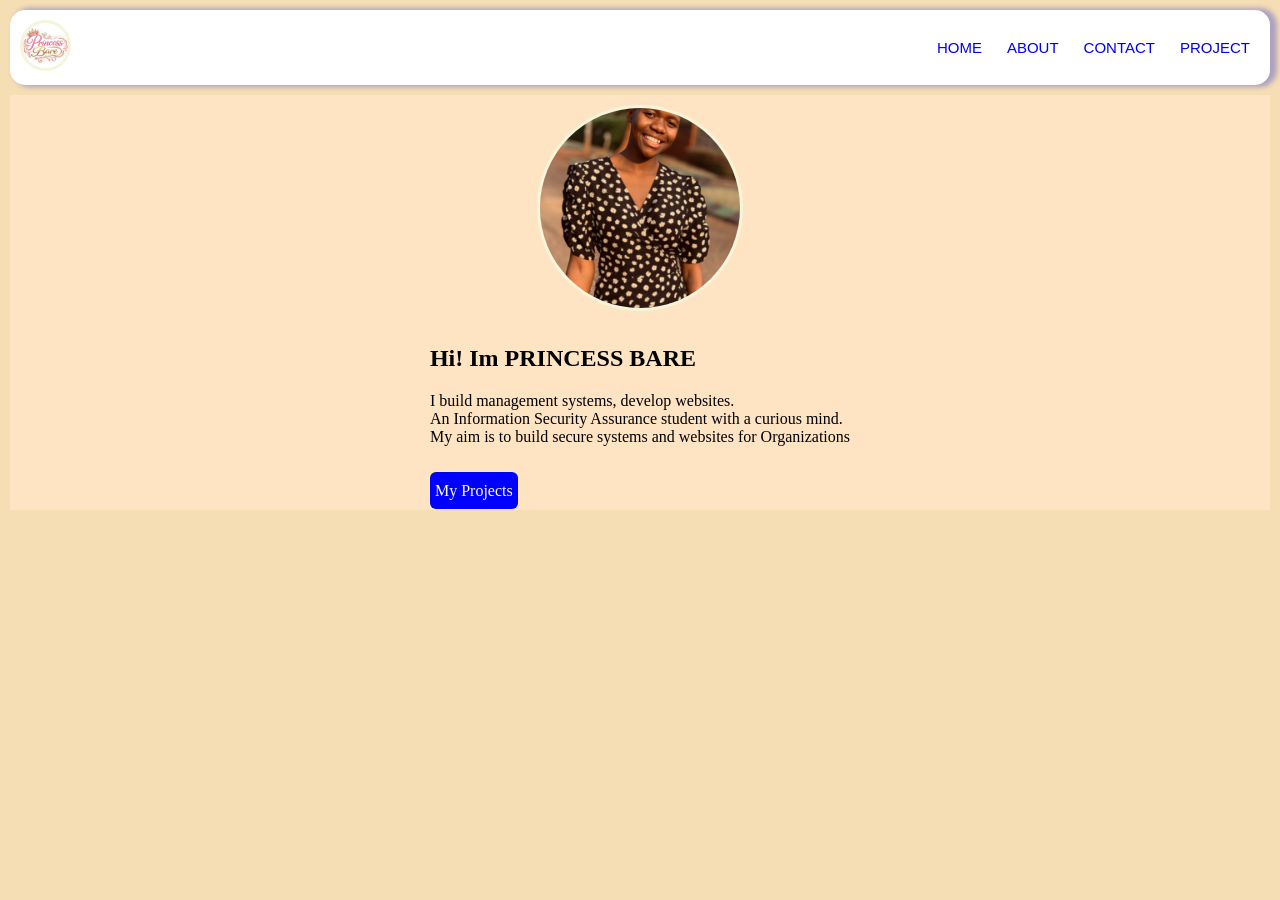
<file: index.html>
<!DOCTYPE html>
<html lang="en">

<head> 
    <meta charset="UTF-8">
    <meta name="viewport" content="width=device-width, initial-scale=1.0">

    <title> PRINCESS BARE PORTFOLIO</title>
    <link rel="stylesheet" href="design.css"> 
</head>
<body>
<!-- navigation bar  -->
    <nav class="navigation_container">
        <div class="image">
            <img src="IMG-20260327-WA0019.jpg" alt="ProfilePicture"  width="45" height="45">                                                                                                                                                                                                                                                                                                                                                                                                                      
        </div>
<div class="linkcontainer">

    <a href="index.html">HOME</a>
    <a href="about.html">ABOUT  </a> 
    <a href="contact.html">CONTACT </a>
    <a href="projects.html">PROJECT</a>
</div>

    </nav>



<!--to create a section for the hero, the ownwer of the website-->
   <section class="hero-section">

    <div class="Picture" >
     <img src="IMG-20251017-WA0040.jpg" alt="mainpic" width="200" height="200"  >
    </div>

    <div class="about_author"> 
        <h1> Hi! Im PRINCESS BARE</h1>
        <div class="middle">
            <p1> I build management systems, develop websites.<br> An Information Security Assurance student with a curious mind.<br>
            My aim is to build secure systems and websites for Organizations </p1>
        </div><br>

        <br>
        
        <div>
<a href="projects.html" class="calltoaction"> My Projects </a>

        </div>




    </div>

    </section>

 </body>



    



</html>
</file>
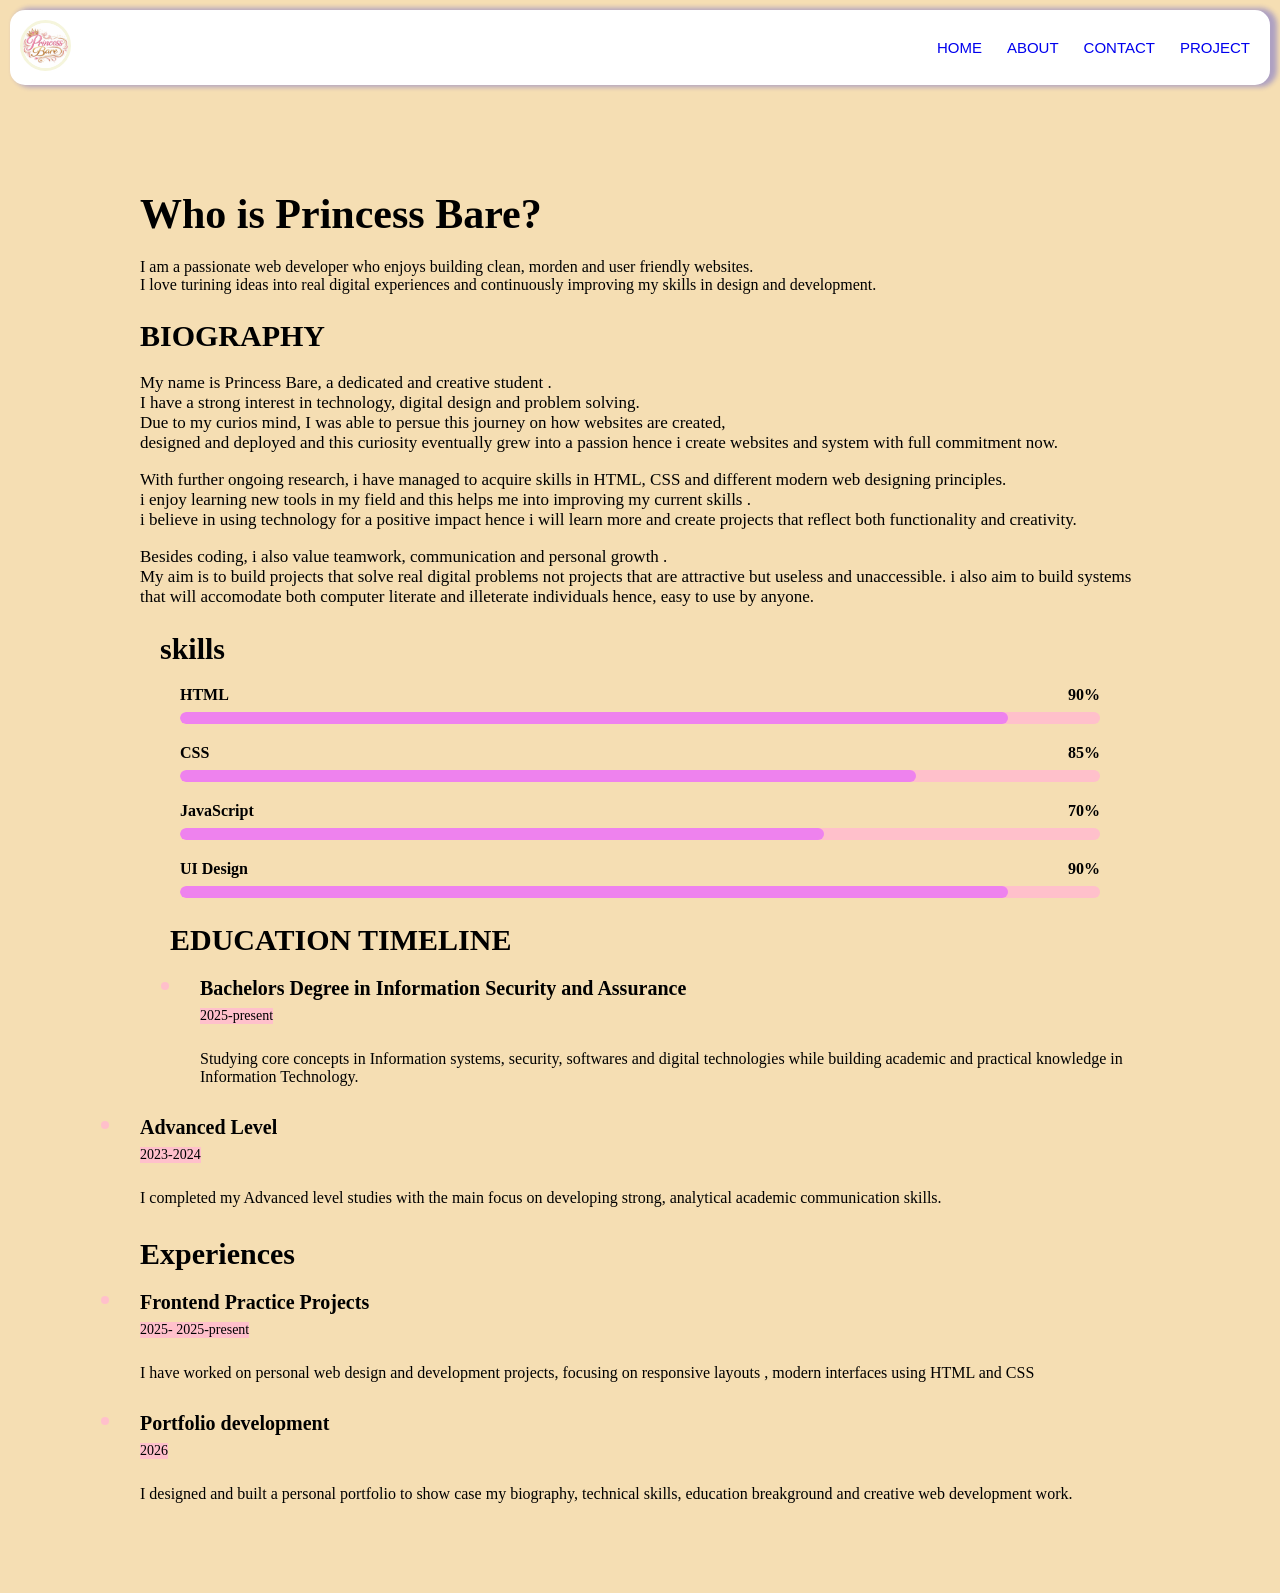
<file: about.html>
<!DOCTYPE html>
<html lang="en">

<head> 
    <meta charset="UTF-8">
    <meta name="viewport" content="width-device-width, initial-scale=1.0">

    <title> PRINCESS BARE PORTFOLIO</title>
    <link rel="stylesheet" href="design.css"> 
</head>
<body>
<!-- navigation bar  -->
    <nav class="navigation_container">
        <div class="image">
            <img src="IMG-20260327-WA0019.jpg" alt="ProfilePicture"  width="45" height="45">                                                                                                                                                                                                                                                                                                                                                                                                                      
        </div>
<div class="linkcontainer">
     <a href="index.html"> HOME</a>
    <a href="about.html">ABOUT  </a> 
    <a href="contact.html">CONTACT </a>
    <a href="projects.html">PROJECT</a>
</div>

    </nav>
    
<section class="aboutsection">
    <div class="about_hero">
        <h1> Who is Princess Bare?</h1>

        <p> 
            I am a passionate web  developer who enjoys building clean, morden and user friendly websites.<br>
            I love turining ideas into real digital experiences and continuously improving my skills in design and development.


        </p>


    </div> 

    

    <div class="bio">
<h2> BIOGRAPHY</h2>

    <p> 
        My name is Princess Bare, a dedicated and creative student .<br>
        I have a strong interest in technology, digital design and problem solving. 
        <br> Due to my curios mind, I was able to persue this journey on how websites are created,<br>  
        designed and deployed and this curiosity eventually  grew into a passion hence i create websites and system with full commitment now.
       
    </p>
    <p>
        With further ongoing research, i have managed to acquire skills in HTML, CSS and different modern web designing principles.<br>
        i enjoy learning new tools in my field and this helps me into improving my current skills .<br>
        i believe in using technology for a positive impact hence i will learn more and create projects that reflect both functionality and creativity.<br>
    </p>
    <p>
        Besides coding, i also value teamwork, communication and personal growth . <br> My aim is to build projects that solve real digital problems not projects that are attractive but useless and unaccessible.
        i also aim to build systems that will accomodate both computer literate and illeterate individuals hence, easy to use by anyone.
    </p>

    </div>

    <div class="skills">
 <h2> skills</h2>


 <div class="skills">
    <div class="skillsinfo">
        <span>HTML</span>
        <span>90%</span>
    </div>
    <div class="skill-bar">
        <div class="skill-level html"></div>
    </div>
    </div>

    <div class="skills">
    <div class="skillsinfo">
        <span>CSS</span>
        <span>85%</span>
    </div>

         <div class="skill-bar">
        <div class="skill-level css"></div>
    </div>
    </div>


    <div class="skills">
    <div class="skillsinfo">
        <span>JavaScript</span>
        <span>70%</span>
    </div>
         <div class="skill-bar">
        <div class="skill-level javascript"></div>
    </div>
    </div>

    <div class="skills">
    <div class="skillsinfo">
        <span>UI Design</span>
        <span>90%</span>
    </div>
     <div class="skill-bar">
        <div class="skill-level design"></div>
    </div>
    </div>
   
    
</div> 


     <div class="timeline">
        <h2>EDUCATION TIMELINE</h2>

        <div class="timeline">
            <div class="timeline-item">
                <div class="timeline-dot"></div>
                <div class="timeline-content">
                    <h3> Bachelors Degree in Information Security and Assurance </h3>
                    <span>2025-present</span>
                    <p> Studying core concepts in Information systems, security, softwares and digital technologies while building
                         academic and practical knowledge in Information Technology.</p>

                </div>
            </div>
        </div>
     </div>
     



     <div class="timeline-item">
        <div class="timeline-dot"></div>
                <div class="timeline-content">
                 <h3>Advanced Level</h3>
                 <span>2023-2024</span>
                 <p>
                    I completed my Advanced level studies with the main focus on developing strong, analytical academic communication skills.
                 </p>
                </div>
    </div>

    <div class="Experiences">
        <h2>Experiences</h2>
        <div class="timeline-item">
            <div class="timeline-dot"></div>
            <div class="timeline-content">
                <h3>Frontend Practice Projects</h3>
                <span>2025- 2025-present</span>
                <p> I have worked on personal web design and development projects, focusing on responsive layouts , modern interfaces using HTML and CSS</p>
            </div>
        </div>

    </div>


    <div class="timeline-item">
        <div class="timeline-dot"></div>
        <div class="timeline-content">
            <h3>Portfolio development</h3>
            <span>2026</span>
            <p> I designed and built a personal portfolio to show case my biography, technical skills, education breakground and creative web development work.</p>

        </div>

    </div>








 </section>









    
 </body>


</html>
</file>
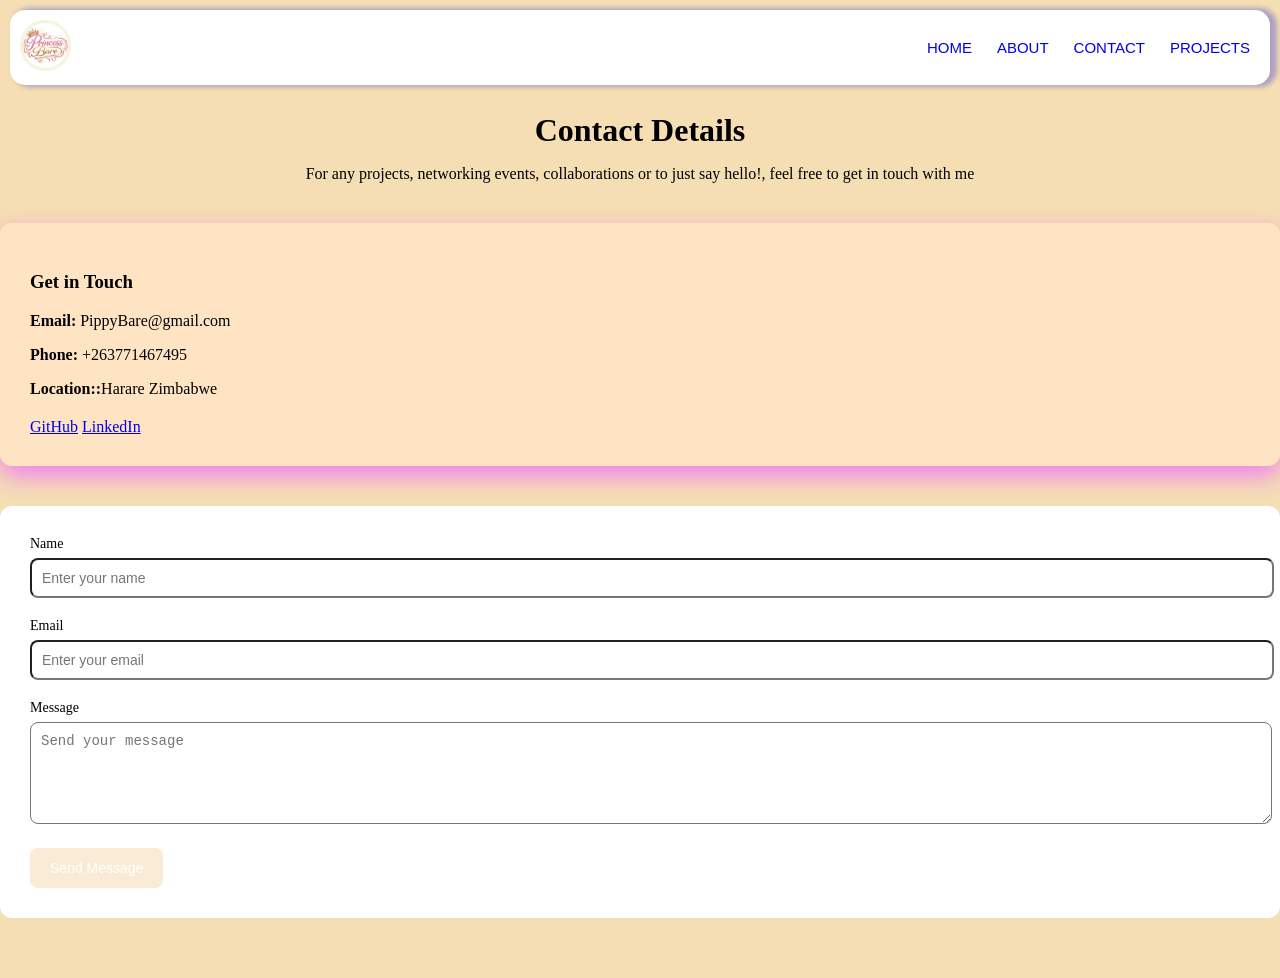
<file: contact.html>
<!DOCTYPE html>
<html lang="en">

<head> 
    <meta charset="UTF-8">
    <meta name="viewport" content="width=device-width, initial-scale=1.0">

    <title> PRINCESS BARE PORTFOLIO</title>
    <link rel="stylesheet" href="design.css"> 
</head>
<body>
<!-- navigation bar  -->
    <nav class="navigation_container">
        <div class="image">
            <img src="IMG-20260327-WA0019.jpg" alt="ProfilePicture"  width="45" height="45">                                                                                                                                                                                                                                                                                                                                                                                                                      
        </div>
<div class="linkcontainer">
    <a href="index.html"> HOME </a>
    <a href="about.html">ABOUT  </a> 
    <a href="contact.html">CONTACT</a>
    <a href="projects.html">PROJECTS</a>
</div>

    </nav>


    <section class="contact">

        <h2>Contact Details</h2>
        <p class="intro"> 
            For any projects, networking events, collaborations or to just say hello!, feel free to get in touch with me
         </p>

         <div class="contact_container">

            <!--Left: Contact info-->
            <div class="contact-info">
                <h3>Get in Touch</h3>
                <p><strong>Email:</strong> PippyBare@gmail.com</p>
                <p><strong>Phone:</strong> +263771467495</p>
                <p><strong>Location:</Address>:</strong>Harare Zimbabwe</p>

                <div class="social-links">
                    <a href="https://github.com/PrincessBare" > GitHub</a>
                    <a href="https://www.linkedin.com/in/princess-bare-6997283bb/?lipi=urn%3Ali%3Apage%3Ad_flagship3_feed%3B2XkCV3%2F0QYyjNiaDYkz4XA%3D%3D">LinkedIn </a>

                </div>

             </div>

             <!--Right:CONTACT FORM-->

             <div class="contact-form">
                <div class="form-group">
                    <label>Name </label>
                    <input type="text" placeholder="Enter your name">
                </div>

                <div class="form-group">
                    <label>Email</label>
                    <input type="email" placeholder="Enter your email">
                </div>

                <div class="form-group">
                    <label>Message</label>
                    <textarea rows="5" placeholder="Send your message"></textarea>
                </div>
                <button type="submit"> Send Message</button>




             </div>

         </div>


    </section>
    

 </body>



    



</html>
</file>
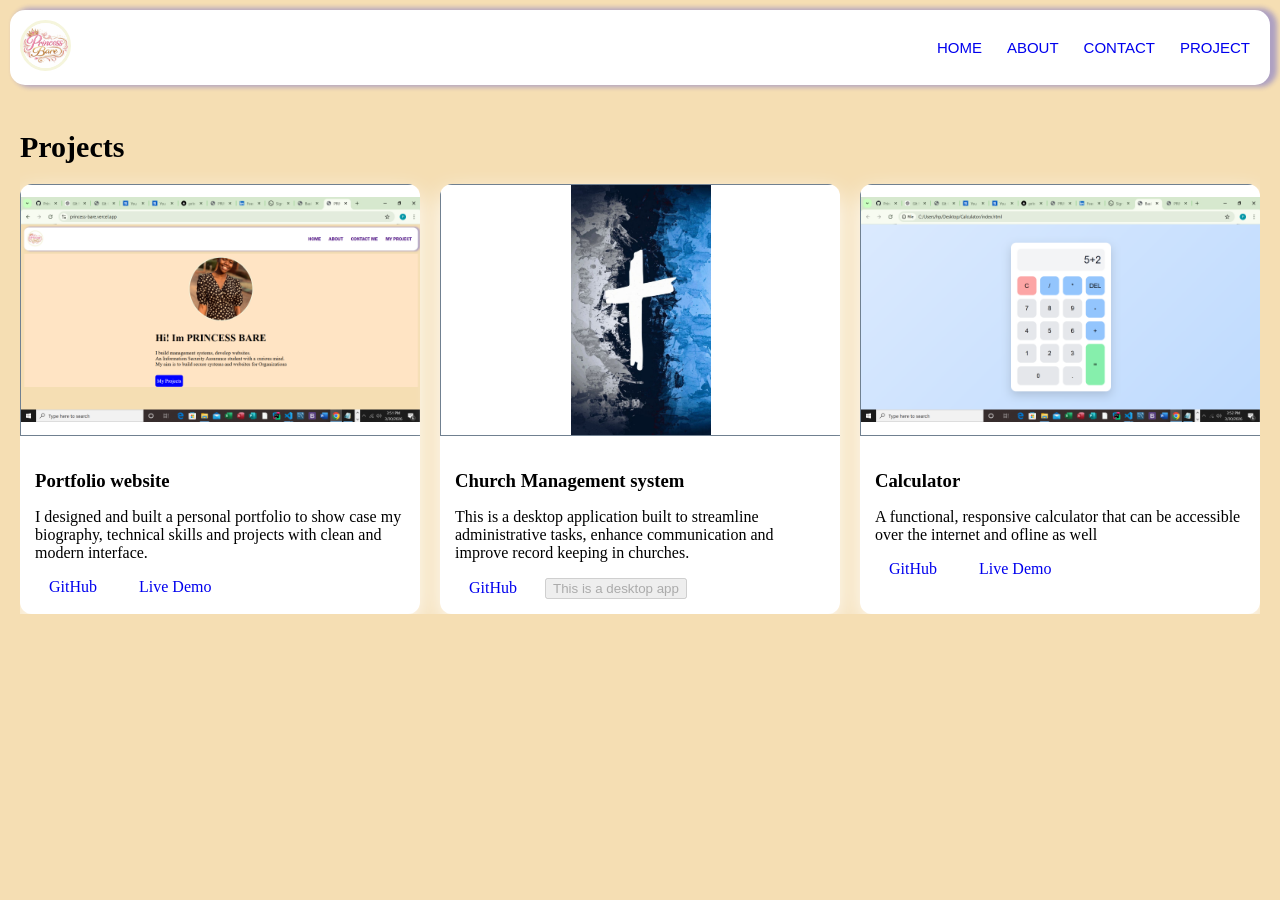
<file: projects.html>
<!DOCTYPE html>
<html lang="en">

<head> 
    <meta charset="UTF-8">
    <meta name="viewport" content="width=device-width, initial-scale=1.0">

    <title> PRINCESS BARE PORTFOLIO</title>
    <link rel="stylesheet" href="design.css"> 
</head>
<body>
<!-- navigation bar  -->
    <nav class="navigation_container">
        <div class="image">
            <img src="IMG-20260327-WA0019.jpg" alt="ProfilePicture"  width="45" height="45">                                                                                                                                                                                                                                                                                                                                                                                                                      
        </div>
<div class="linkcontainer">
     <a href="index.html"> HOME</a>
    <a href="about.html">ABOUT  </a> 
    <a href="contact.html">CONTACT </a>
    <a href="projects.html">PROJECT</a>
</div>

    </nav>

    <!--to create a section for the projects i have worked on -->
    

    <section class="Projects">
        <h2> Projects</h2>

        <div class="project-container">
            <!--to view project 1-->
            <div class="project-card">

                <div class="project-img-container">
 <img src="portfolio.png" alt="portfolio"  > 
                </div>

               
                <div class="project-content">
                    <h3> Portfolio website</h3>
                    <p>
                         I designed and built a personal portfolio to show case my biography, technical skills and projects with clean and modern interface.
                    </p>
                   <div class="project-links">
                    <a href="https://github.com/PrincessBare/princess_bare">GitHub</a>
                    <a href="https://princess-bare.vercel.app">Live Demo</a>
                   </div>
                </div>
            </div>

<!--to view project 2-->
         <div class="project-card">

            <div class="project-img-container">
             <img src="IMG-20260330-WA0009.jpg" alt="church management">

            </div>
            <div class="project-content">
                        <h3> Church Management system</h3>

                <p> This is a desktop application built to streamline administrative tasks, enhance communication and improve record keeping in churches.</p>

                    <div class="project-links">
                    <a href="https://github.com/wishmandeyah155-cell/vp-project">GitHub</a>
                    <button class="info" disabled> This is a desktop app</button>
                    </div>
            </div>
         </div>


<!--to view project 3-->
         <div class="project-card">

            <div class="project-img-container">
             <img src="calculator.png" alt="calculator" >
            </div>

             <div class="project-content">
                <h3>Calculator</h3>
                <p> A functional, responsive calculator that can be accessible over the internet and ofline as well</p>

                 <div class="project-links">
                    <a href="https://github.com/PrincessBare/Calculator">GitHub</a>
                    <a href="https://calculator-sand-six-50.vercel.app/">Live Demo</a>
                    </div>
             </div>
         </div>

  </div>
    
 </section>
    

 </body>



    



</html>
</file>
<file: design.css>
body{
    background-color:pink;
    background:wheat;
    width: 100vw;
    padding: 0px;
    margin: 0px;
    overflow-x: hidden;
    

}

.navigation_container{
    background-color:white;
display: flex;
justify-content: space-between;
justify-items: center;
margin: 10px;
padding: 10px;
border: none;
border-radius: 15px;
box-shadow: 5px 0px 5px 2px rgba(10,20,230,0.3 ) ;
align-items: center;
font-family: 'Franklin Gothic Medium', 'Arial Narrow', Arial, sans-serif;
}



.linkcontainer{
    display: flex;
    gap: 5px;

}

.linkcontainer a{
    text-decoration: none;
    font-size: 15px;
   
    text-transform: capitalize;
    cursor: pointer;
   
    padding: 10px;
    border-radius: 10px;
}

.linkcontainer a:hover{
 background: blueviolet;
  color:black; 
  
}
 .image img {
    object-fit: cover;
    border-radius: 50%;
    border: 3px solid beige ;
 }



 .hero-section {
background-color:bisque;
    justify-content: center;
    display: flex;
    flex-direction: column;
    gap: 10px;
    margin: 10px;
    padding: 10px;
    align-items: center;
 }



.calltoaction{
    padding: 10px 5px;
    border-radius: 6px;
    text-decoration: none;
    background: blue;
    color: white;
    
}  

.calltoaction:hover{
    box-shadow: 0px 3px 3px 2px rgba(10,20,230,0.3 );
}

    
    .Picture img{
    object-fit: cover;
    border-radius: 50%;
    border: 3px solid beige ;

    }

    



    .aboutsection{
        width: 90%;
        max-width: 1000px;
        margin: 0 auto;
        padding: 60px 0;
    }


    section{
        margin-bottom: 60px;
    }



.about_hero h1{
    font-size: 42px;
    margin-bottom: 20px;
}

.hero-section p{
    max-width: 700px;
    margin: 0 auto;
    font-size: 18px;

}

h2{
    font-size: 30px;
    margin-bottom: 20px;
    
}

.bio p{
margin-bottom: 16px;
font-size: 17px;

}

.skills{
    margin: 20px;
}

.skillsinfo{
    display: flex;
    justify-content: space-between;
    margin-bottom: 8px;
    font-weight: bold;
}


.skill-bar{
    width: 100%;
    height: 12px;
    border-radius: 999px;
    overflow: hidden;
    background:pink;

}

.skill-level{
    border-radius: 999px;
    height: 100%;
    background:violet;
}


.skill-level.html{
    width: 90%;
}

.skill-level.css{
    width: 80%;
}

.skill-level.javascript{
    width: 70%;
}

.skill-level.design{
    width: 90%;
}

.timeline{
    position: relative;
    padding-left: 30px;
    
}

.timeline-item{
    position: relative;
    margin-bottom: 30px;

}

.timeline-dot{

    position: absolute;
    left: -39px;
    top: 5px;
    width: 8px;
    height: 8px;
    border-radius: 50%;
    background:pink;
}

.timeline-content h3{
font-size: 20px;
margin-bottom: 6px;
}

.timeline-content span{
    display: inline-block;
    margin-bottom: 10px;
    font-size: 14px;
    background:pink;
}
.timeline-content p{
    font-size: 16px;
}
     

@media(max-width :768px){
    .about_hero h1{
        font-size: 32px;
    }
    h2{
        font-size: 26px;

    }
    .about_hero,
    .bio,
    .timeline-content p{
        font-size: 16px;
    }
    .aboutsection{
        width: 92%;

    }
}

.Projects{
    margin-bottom: 60px;
    overflow: hidden;
    margin: 20px;

}

.project-container{
    display: grid;
    grid-template-columns: repeat(auto-fit, minmax(280px, 1fr));
    gap: 20px;
}

.project-card{
    background: white;
    border-radius: 12px;
    overflow: hidden;
    box-shadow: 0 10px 25px white;
    transition: 0.3s ease;
}

.project-img-container{
    width: 100%;
    border:1px solid slategray;
    height: 250px;
    overflow: hidden;
}

.project-img-container img{
    object-fit: contain;
    width: 100%;
    height: 100%;

}
.project-content{
    padding: 15px;
}

.project-content h3{
    margin-bottom: 15px;
}

.project-links a{
text-decoration: none;
padding: 8px 14px;
margin-right: 10px;
border-radius: 6px;
background:white;
transition: 0.3s;
}

.project-links a:hover{
    background: burlywood;
}

.contact{
    padding: 60px, 0px;
}

.contact h2{
   text-align: center;
   font-size: 32px; 
   margin-bottom: 10px;

}

.intro{
    text-align: center;
    color:black;
    margin-bottom: 40px;
}

.contact_container{
    display: grid;
    grid-template-columns: 1 fr 1 fr;
    gap: 40px;
}

.contact-info{
    background-color: bisque;
    padding: 30px;
    border-radius: 12px;
    box-shadow: 0 10px 25px violet;
}


.social-links{

    margin-top: 20px;
}

 .social-links a:hover{
    text-decoration: none;
    margin-right: 15px;
    font-weight: 500;
    color: beige;
 }

.contact-form{
    background: white;
    padding: 30px;
    border-radius: 12px;
    box-shadow: palegoldenrod;

}

.form-group{
    margin-bottom: 20px;

}
.form-group label{
    display: block;
    margin-bottom: 6px;
    font-size: 14px;
    font-weight: 500;
}

.form-group input, .form-group textarea{
    width: 100%;
    padding: 10px;
    border-radius: 8px;
    border-radius: 1px solid;
    font-size: 14px;
    outline: none;


}

.form-group input:focus,
.form-group textarea:focus{
    border-color: blue;
}

.contact-form button{
    padding: 12px 20px;
    border: none;
    background-color: antiquewhite;
    color: white;
    border-radius: 8px;
    font-size: 14px;
    cursor: pointer;
    transition: 0.3s;
}

contact-form button a:hover{
    background: bisque;

}

@media(max-width:768px){
    .contact_container{
        grid-template-columns: 1fr;
    }
}

@media(max-width:400px){
    .navigation_container{
        flex-direction: column;
    }
}
</file>
